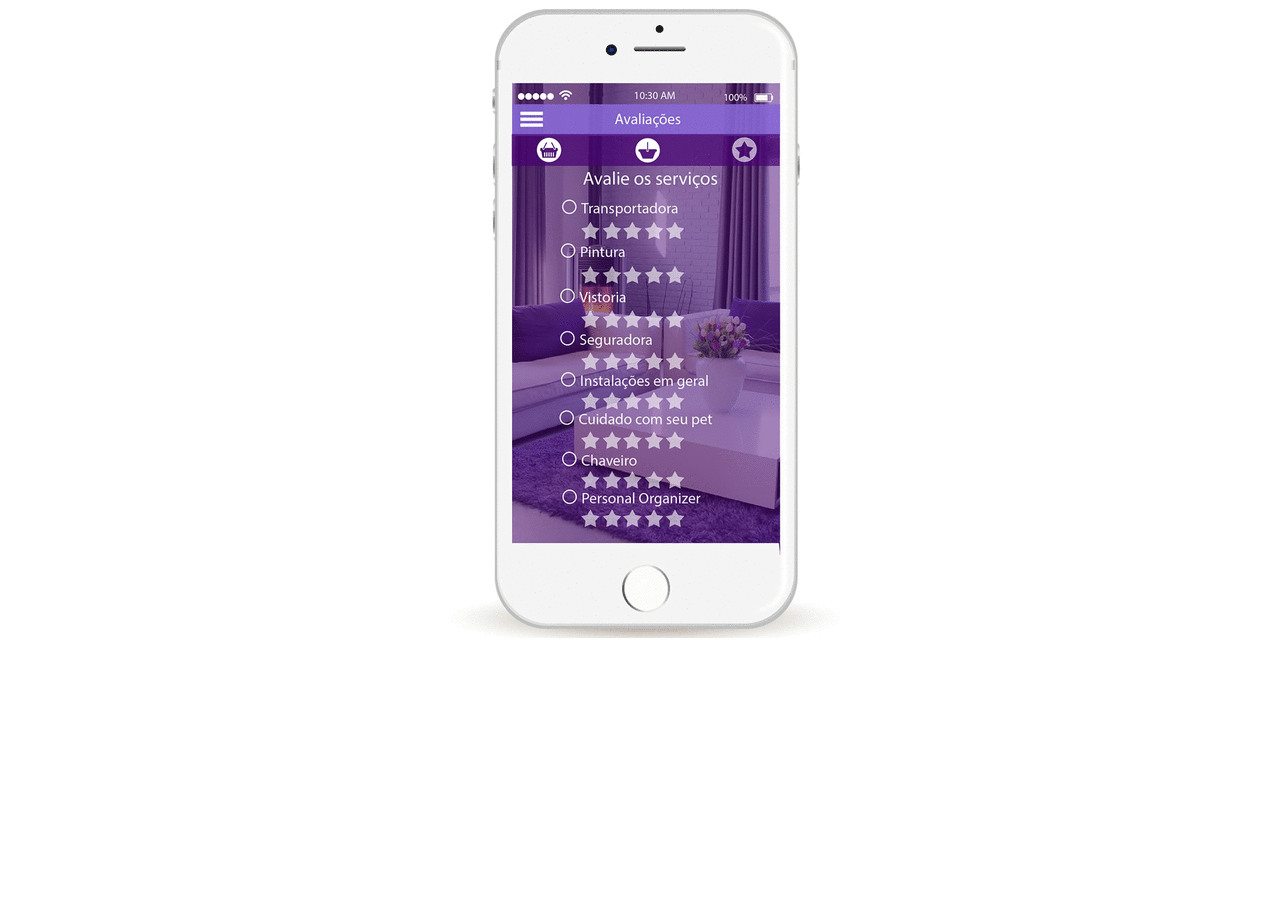
<file: aplicativo-querida-mudanca.html>
<!DOCTYPE html>
<html>
<head>
<title>Aplicativo Querida Mudança</title>
</head>
<body>


<div style="text-align:center;"><img src="img/aplicativo-querida-mudanca.gif"></div>

</body>
</html>
</file>
